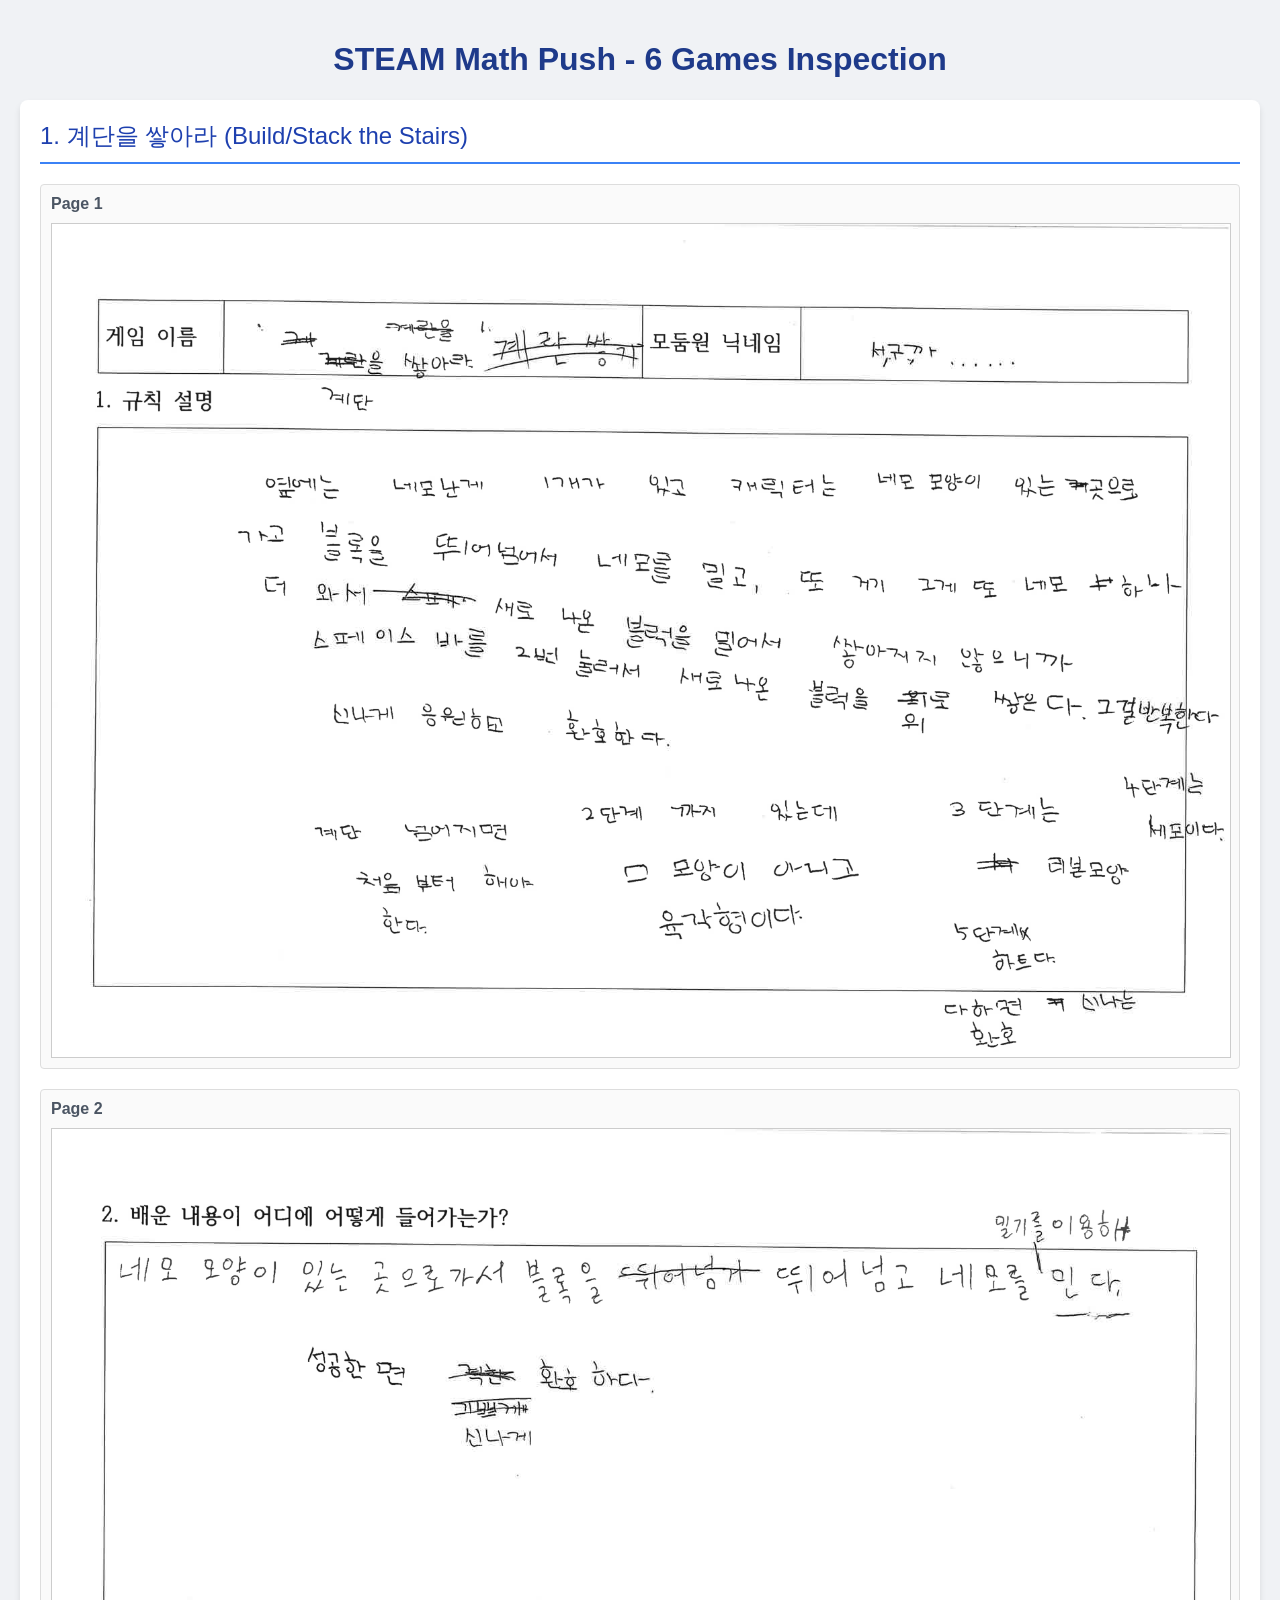
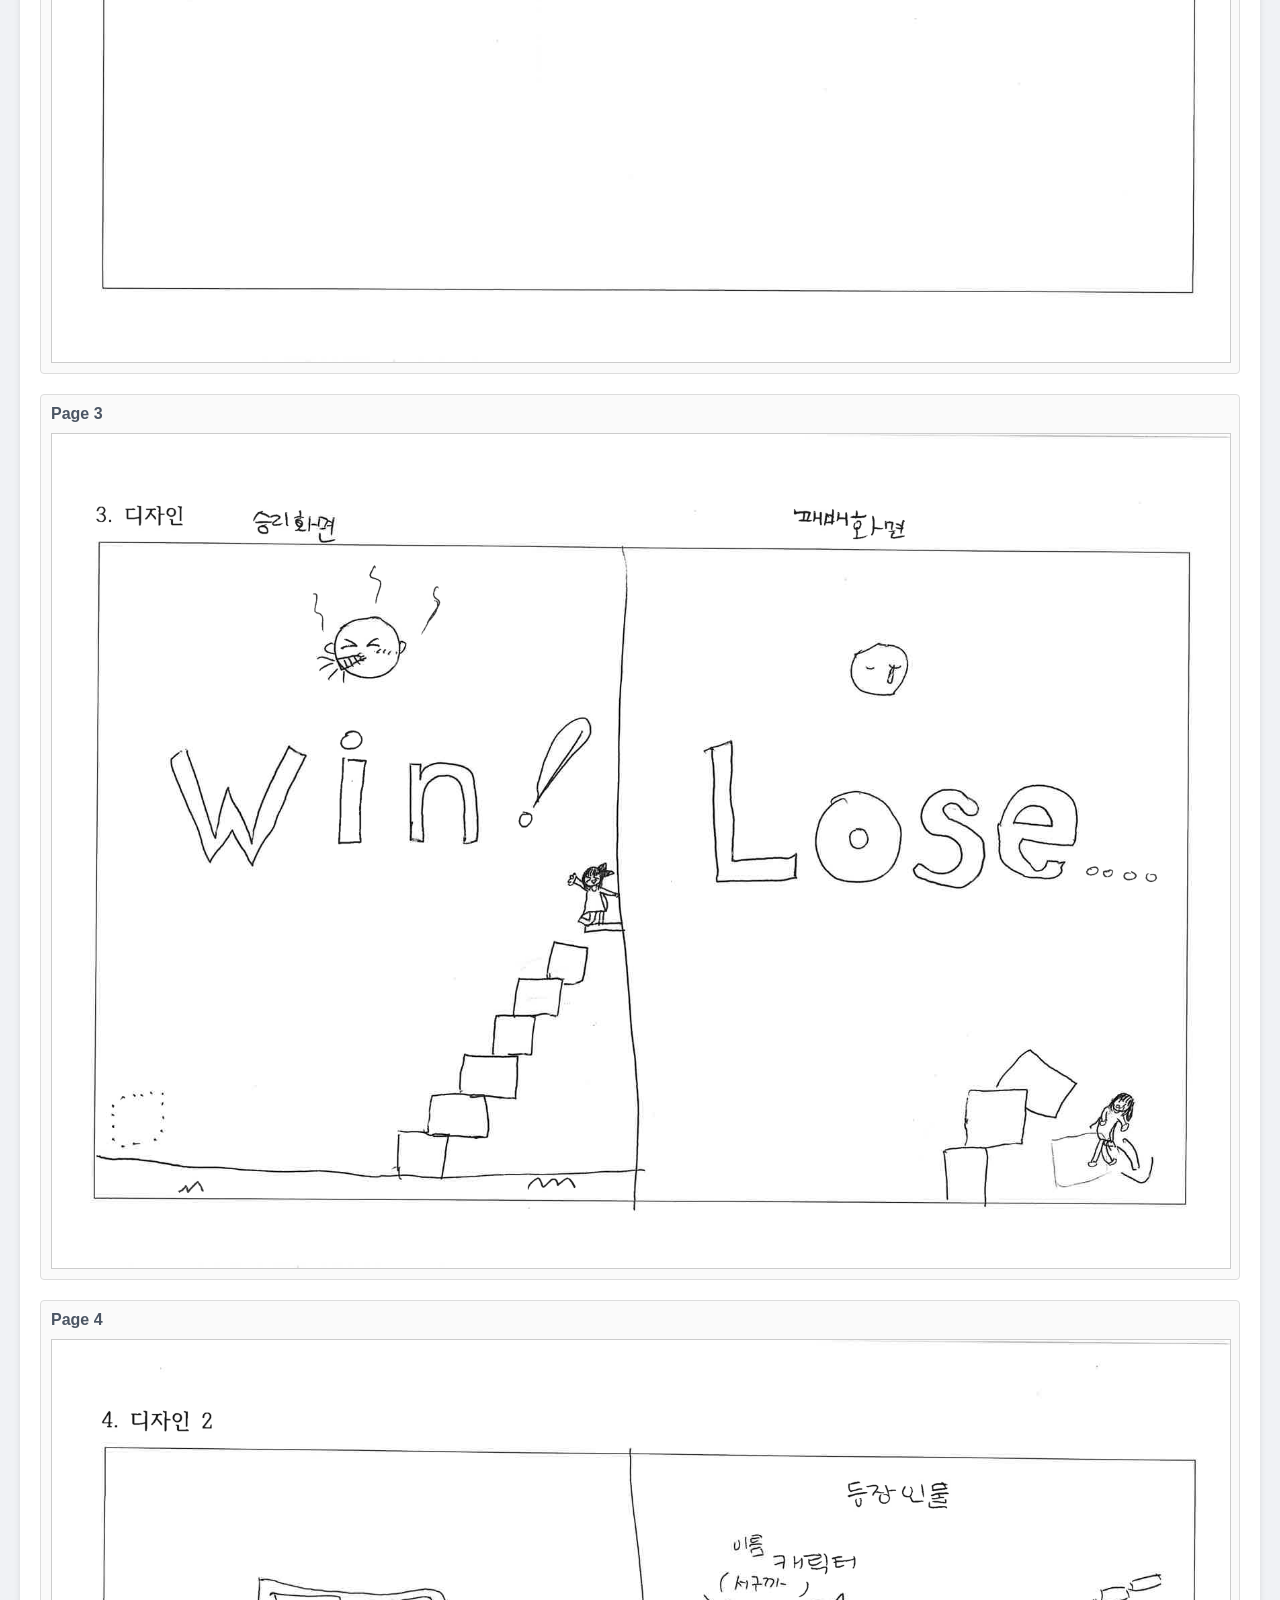
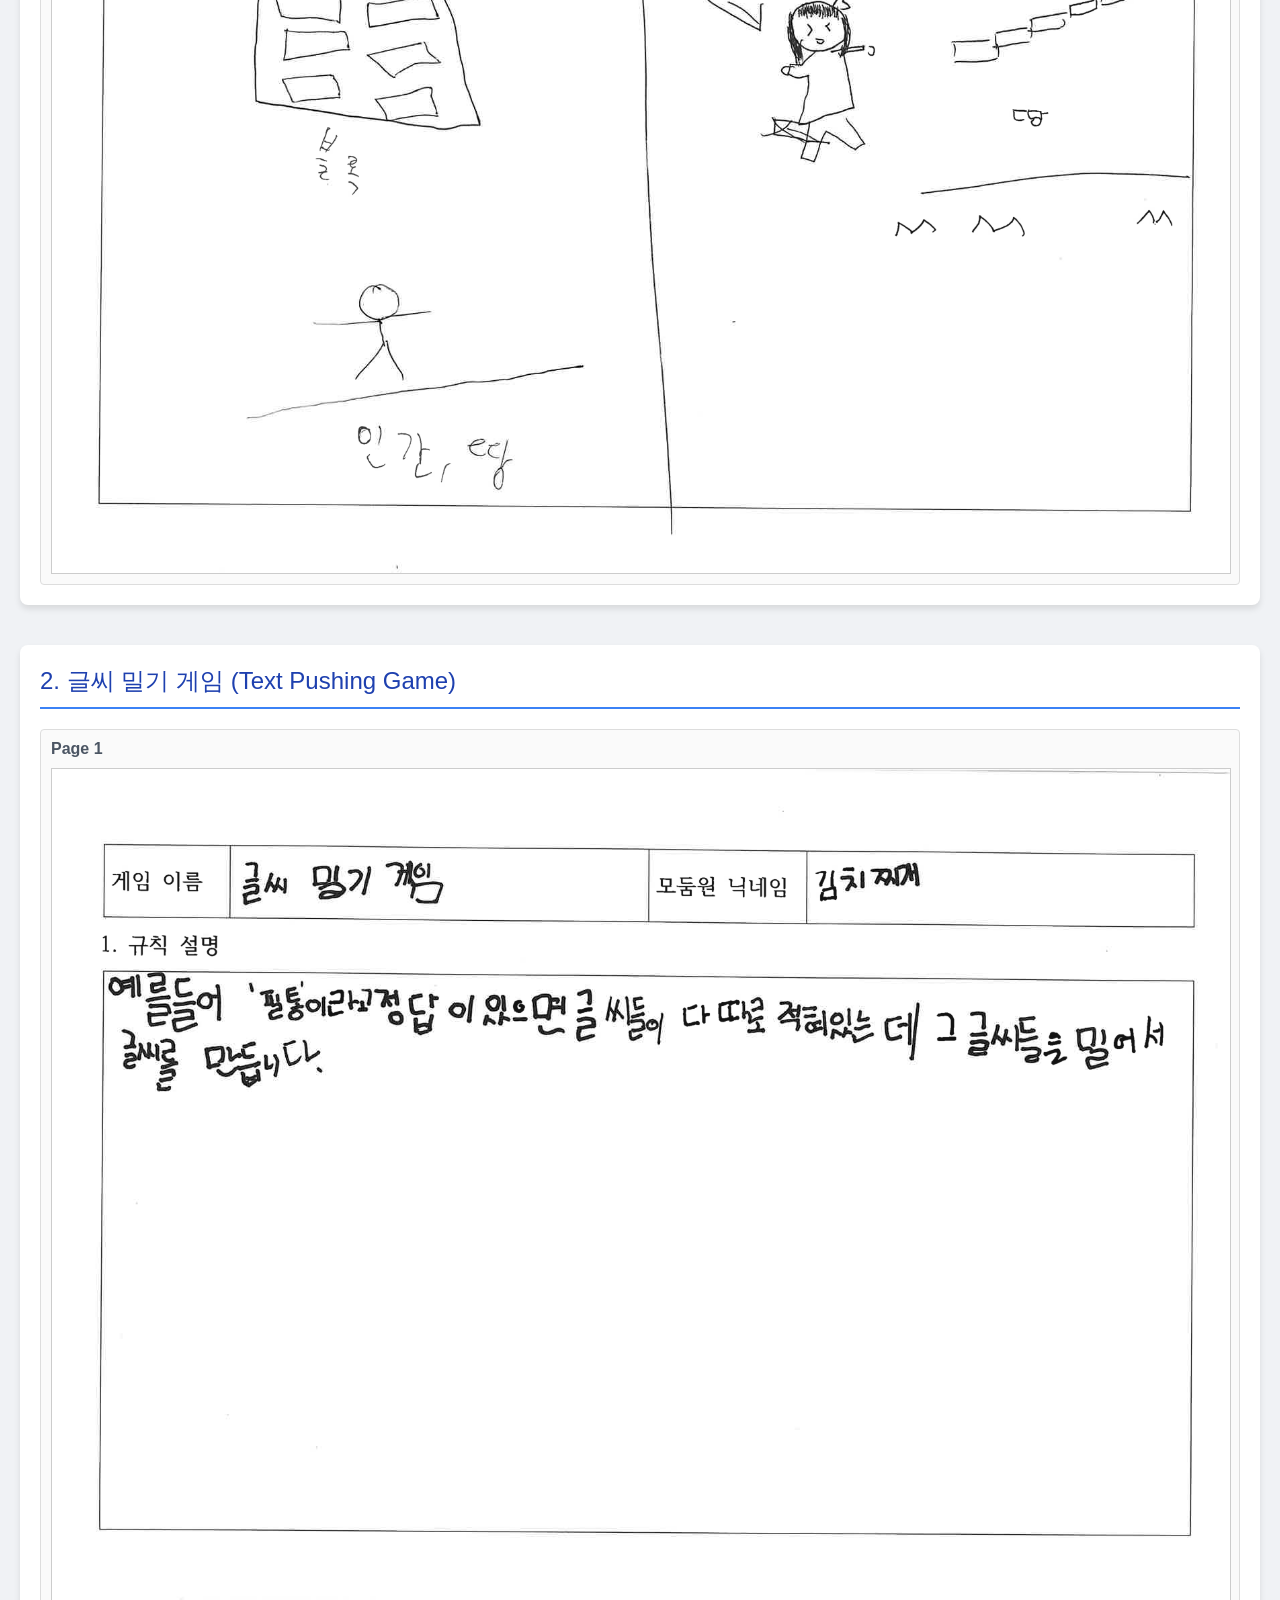
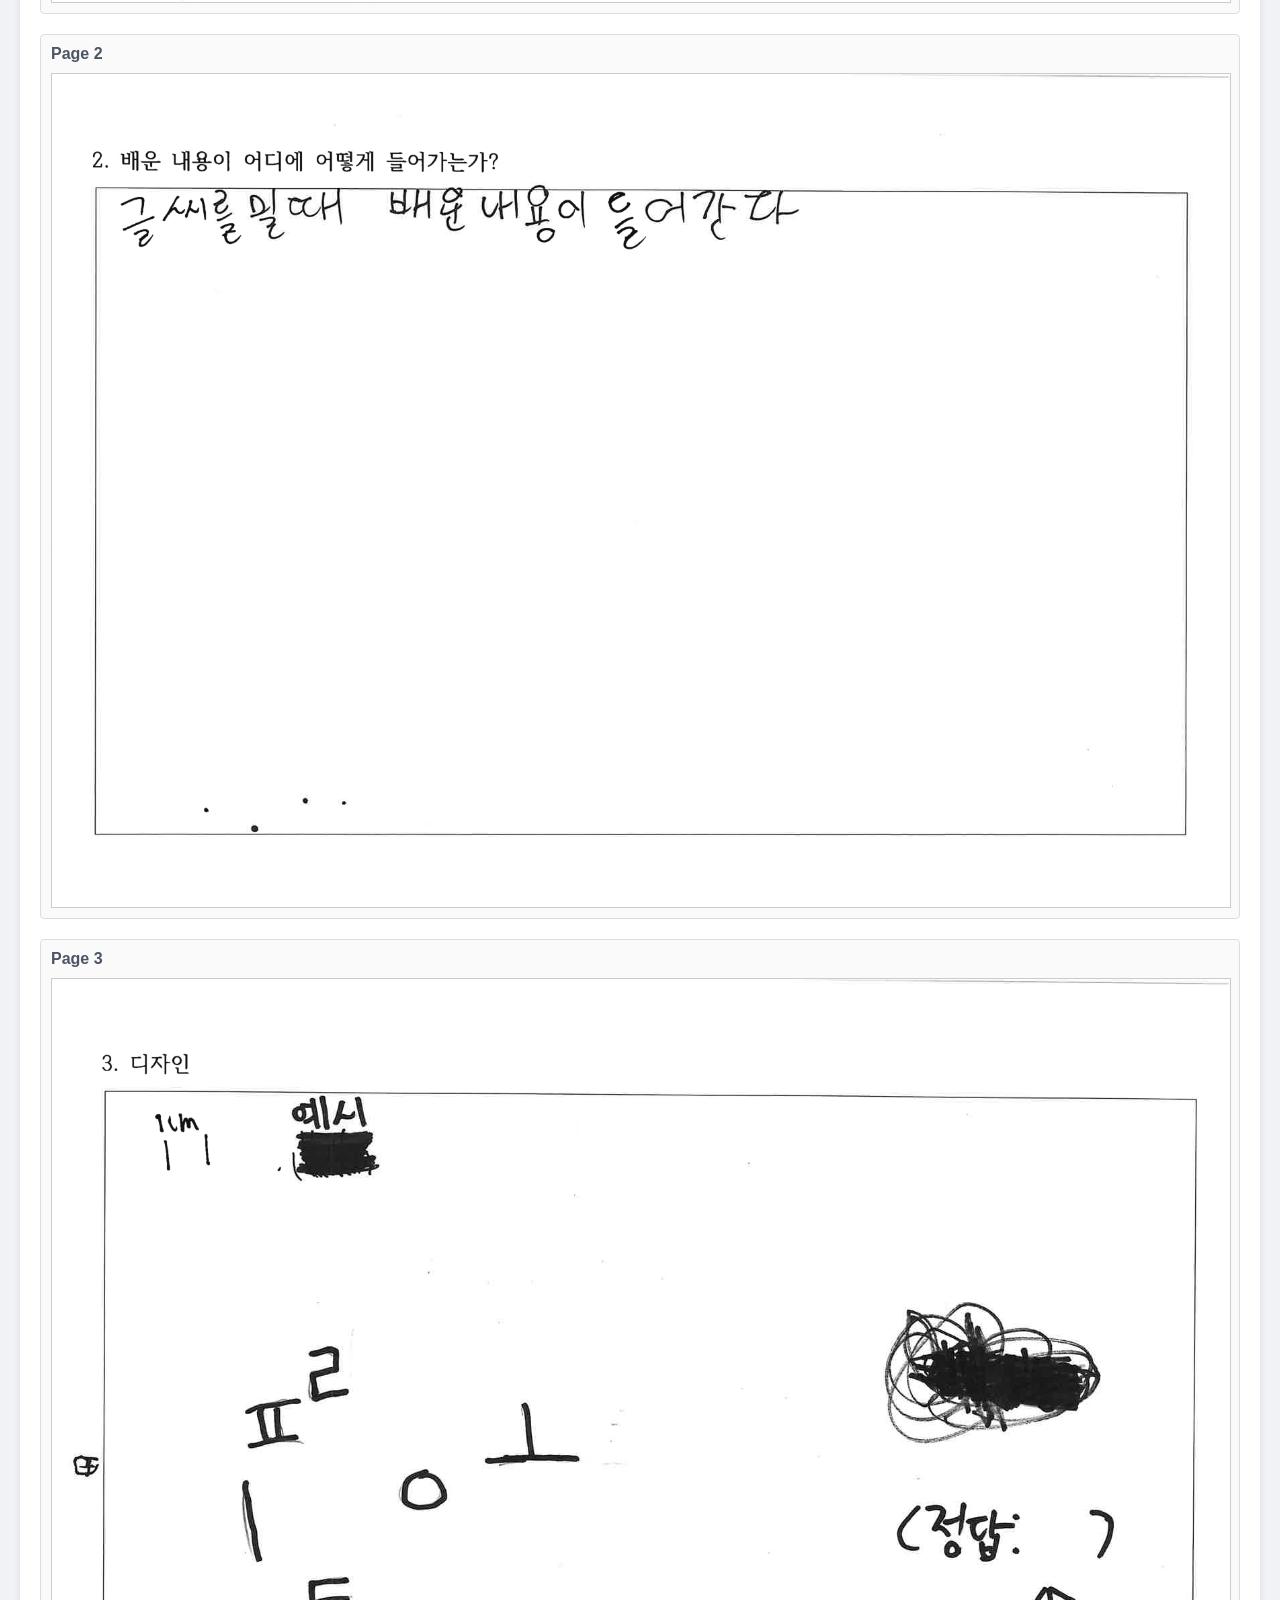
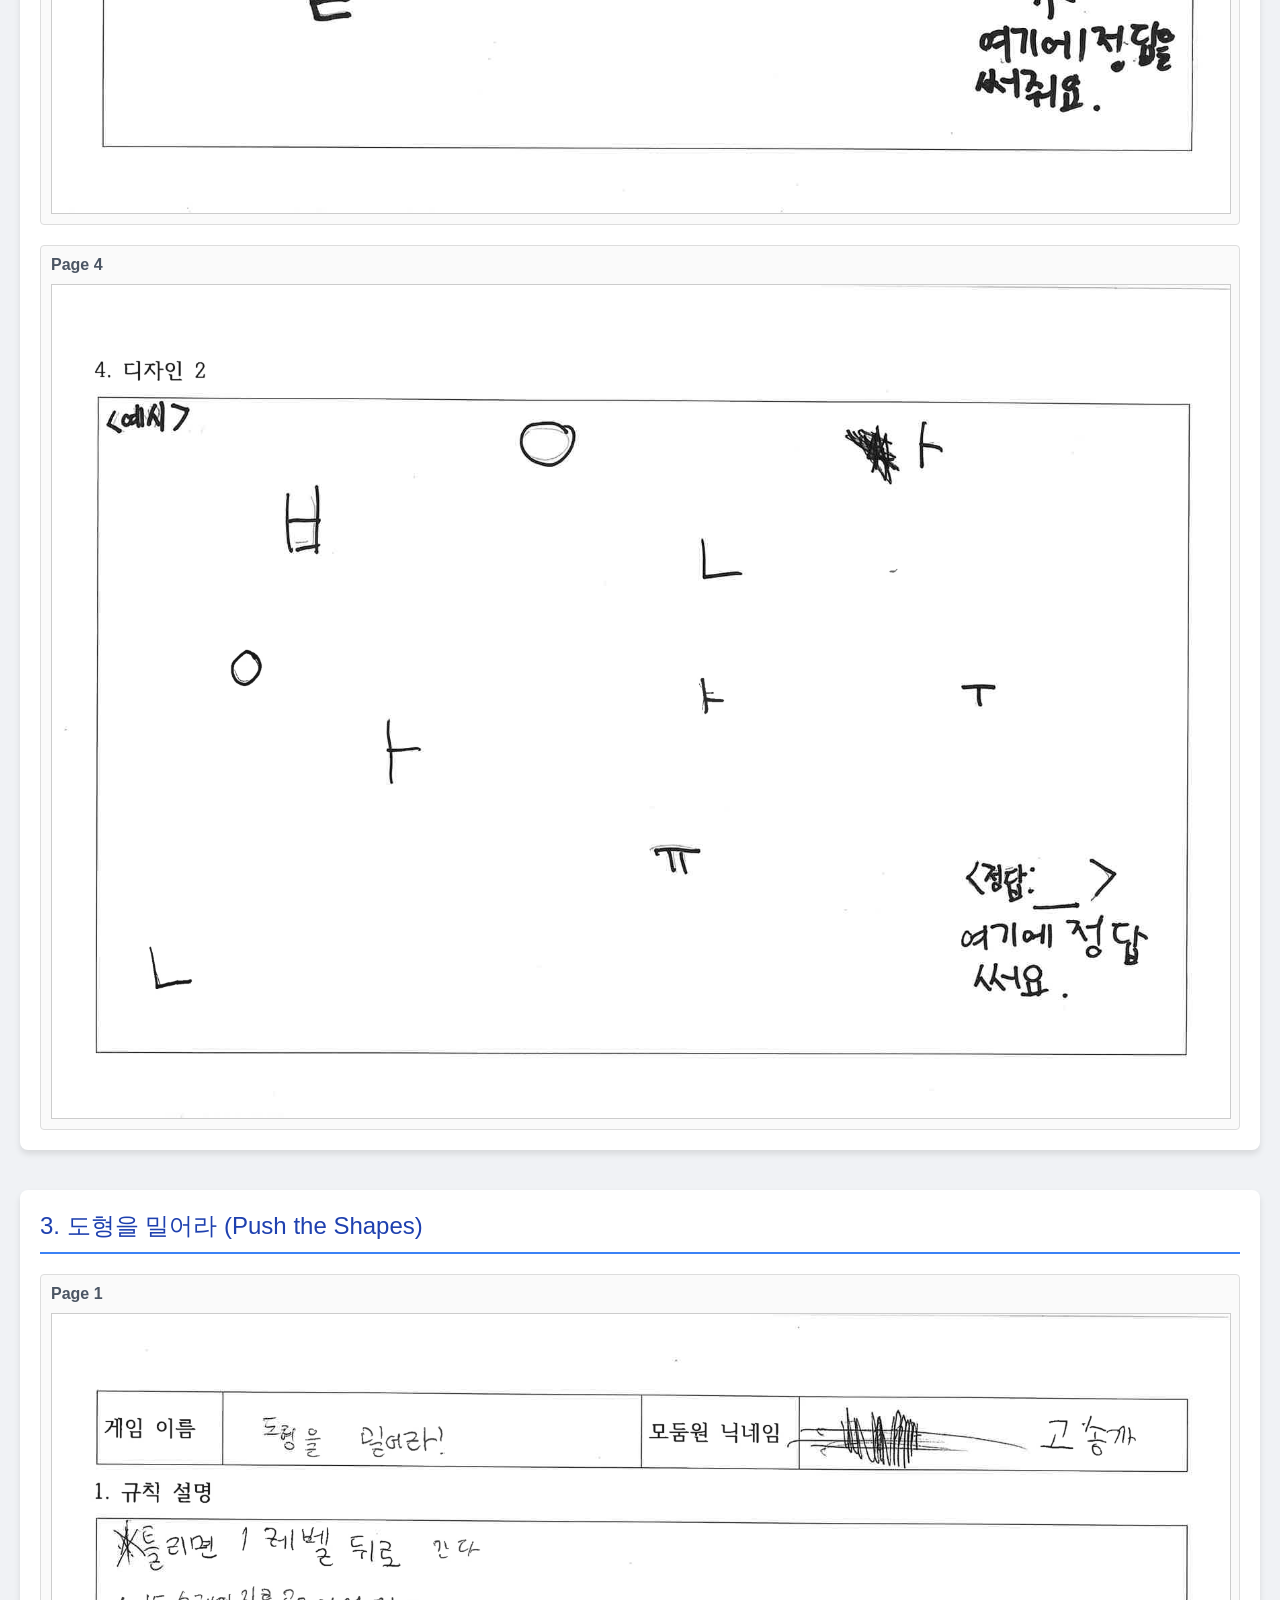
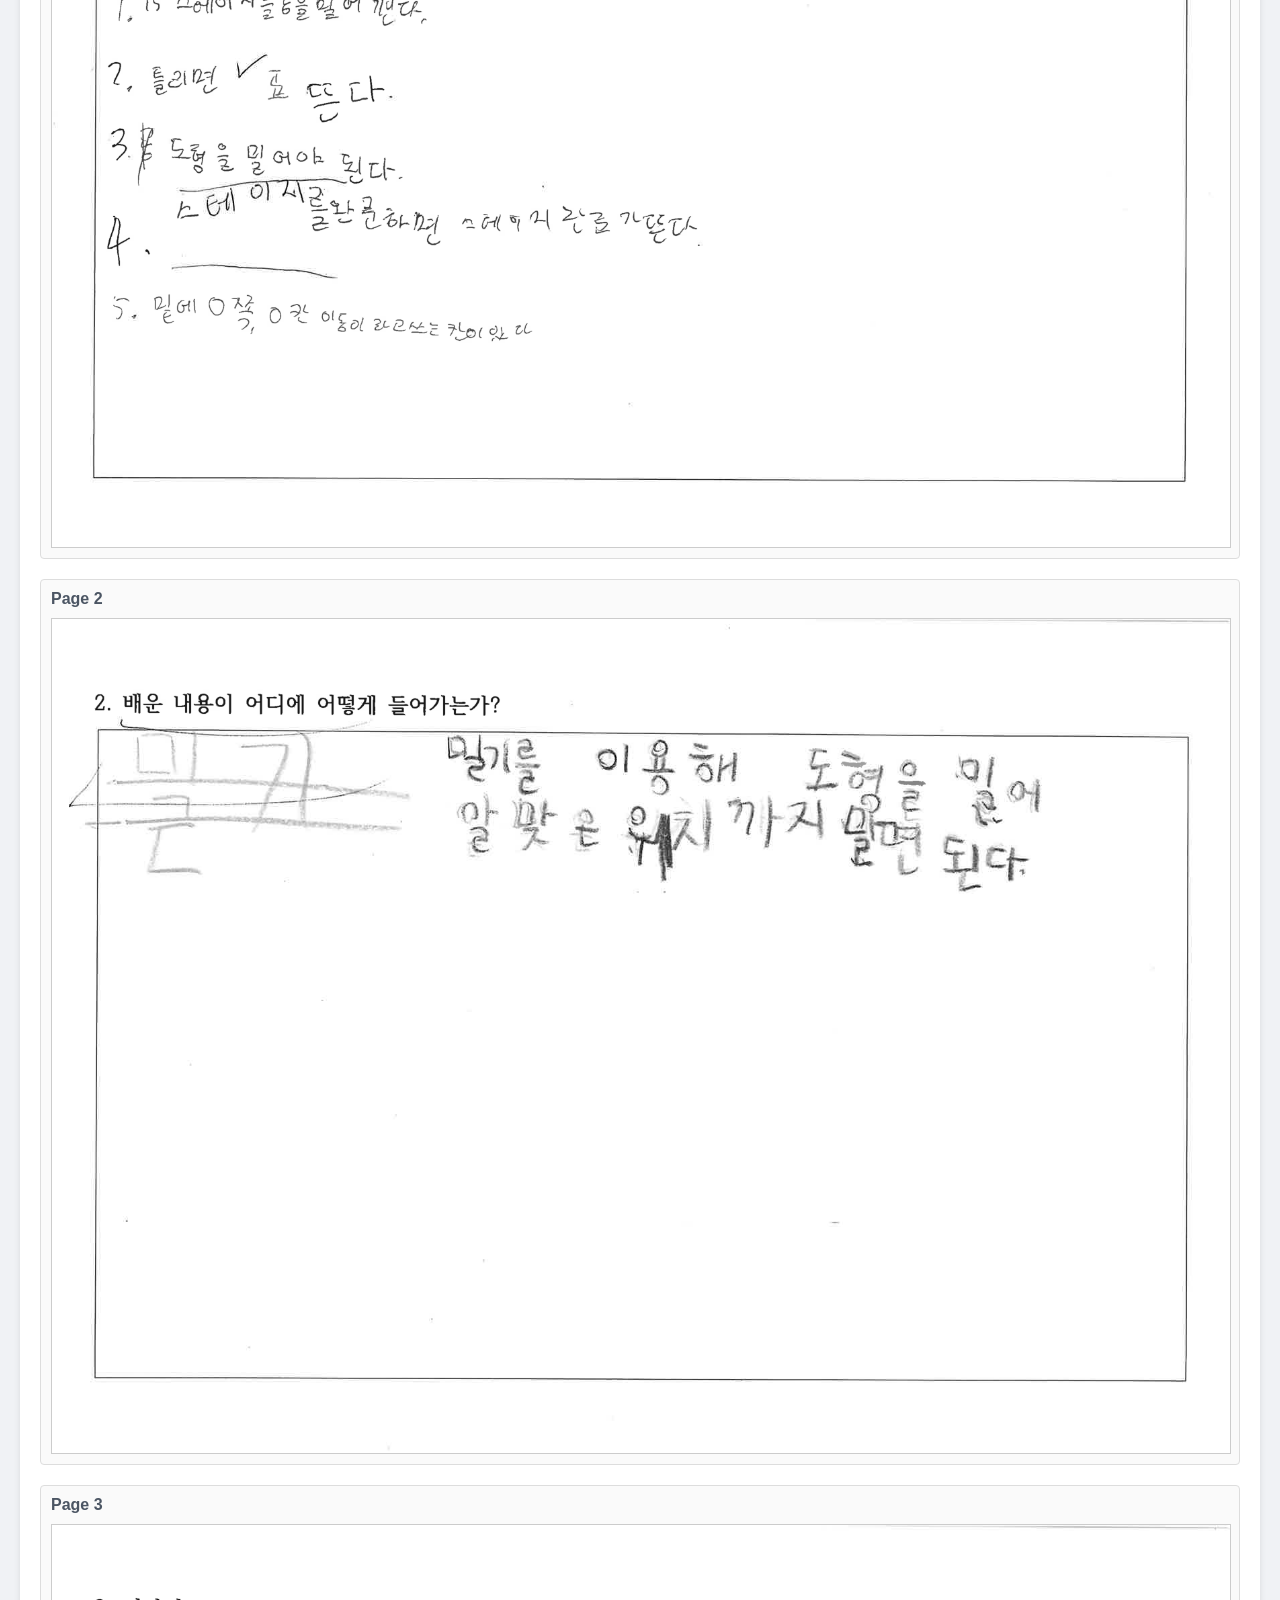
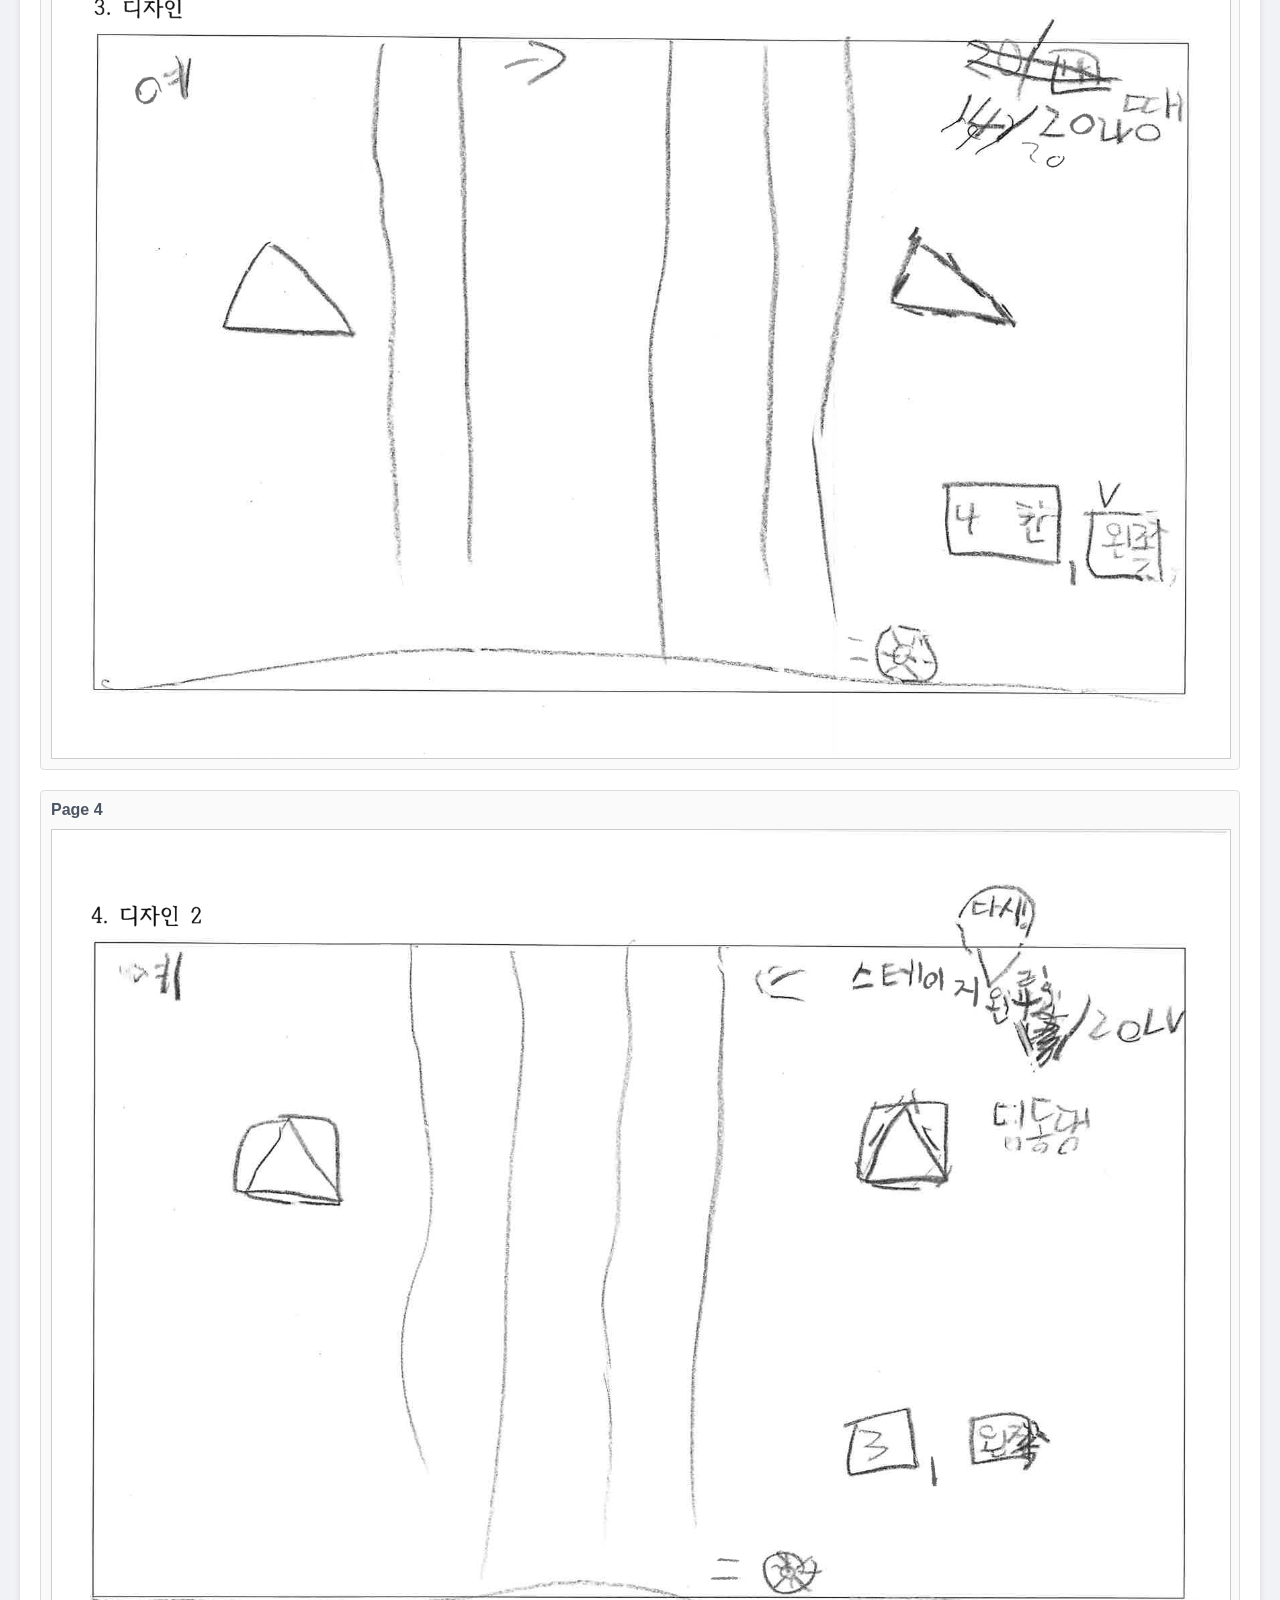
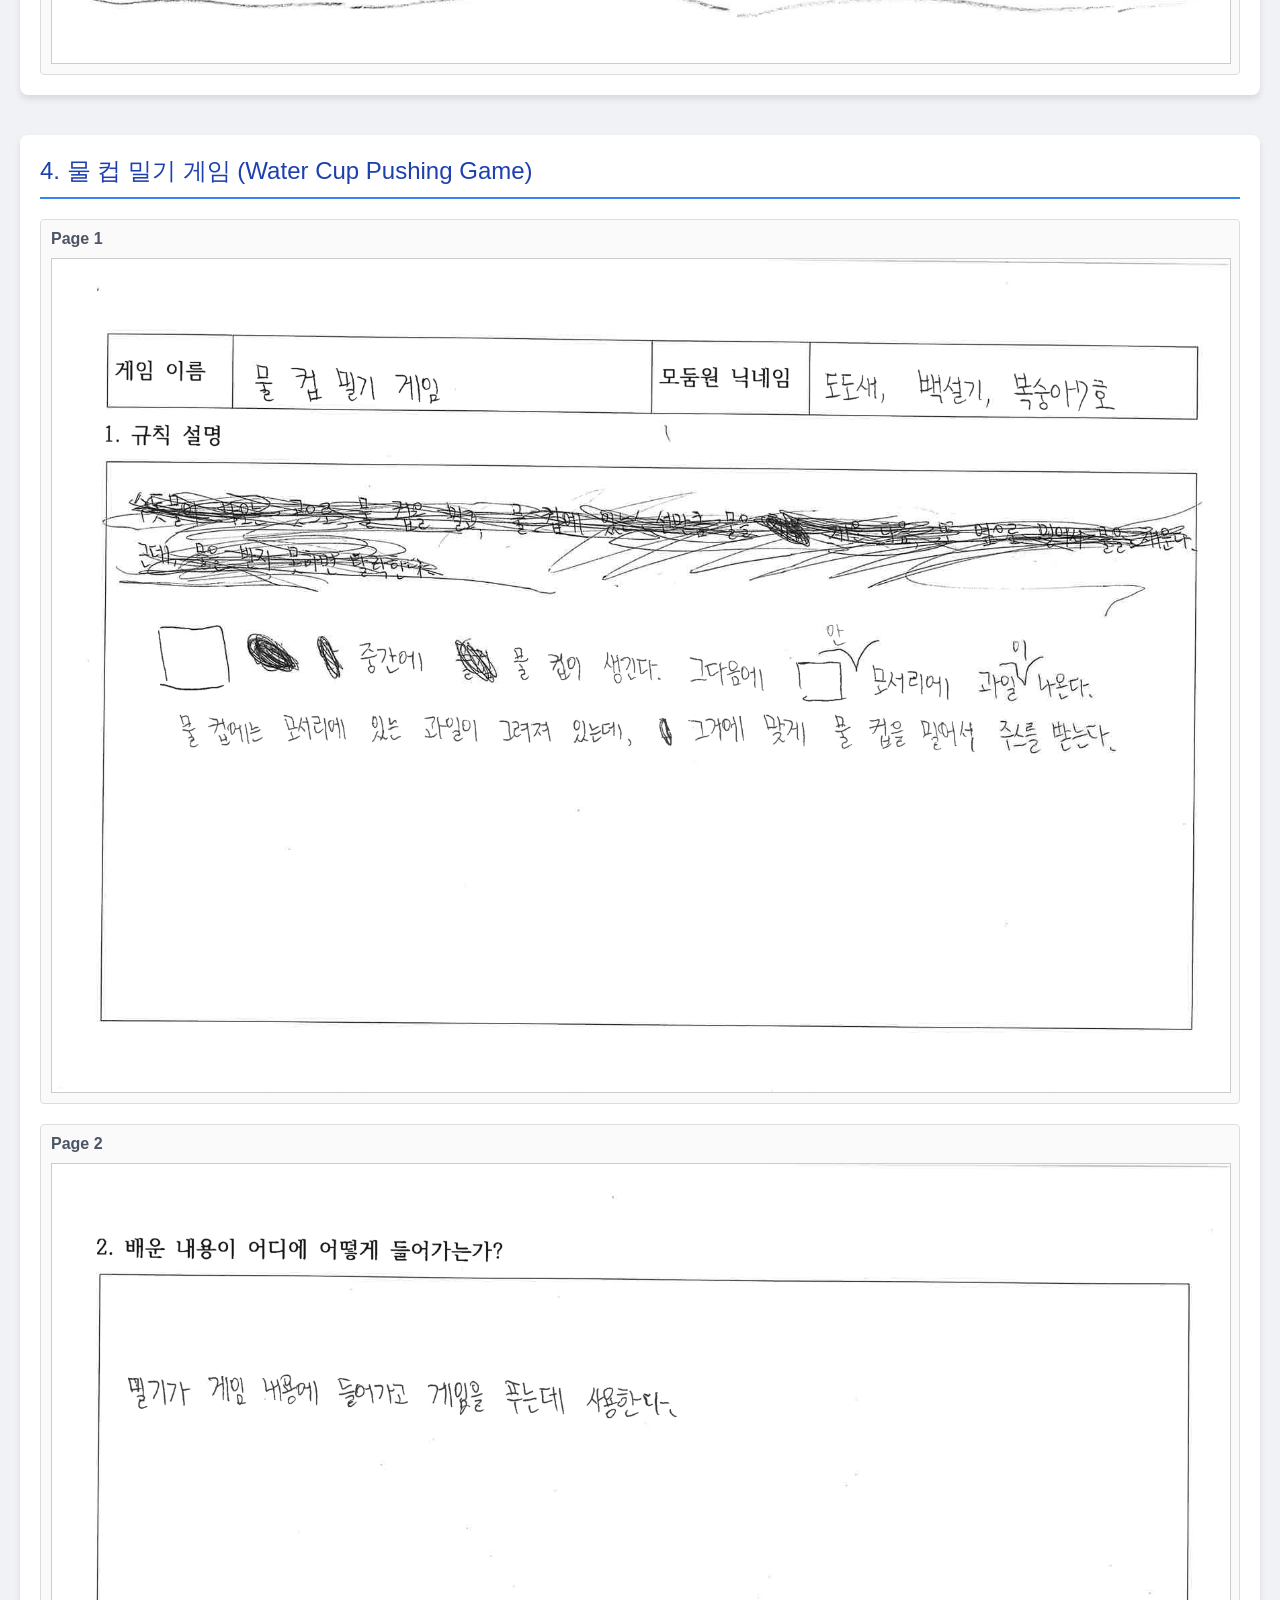
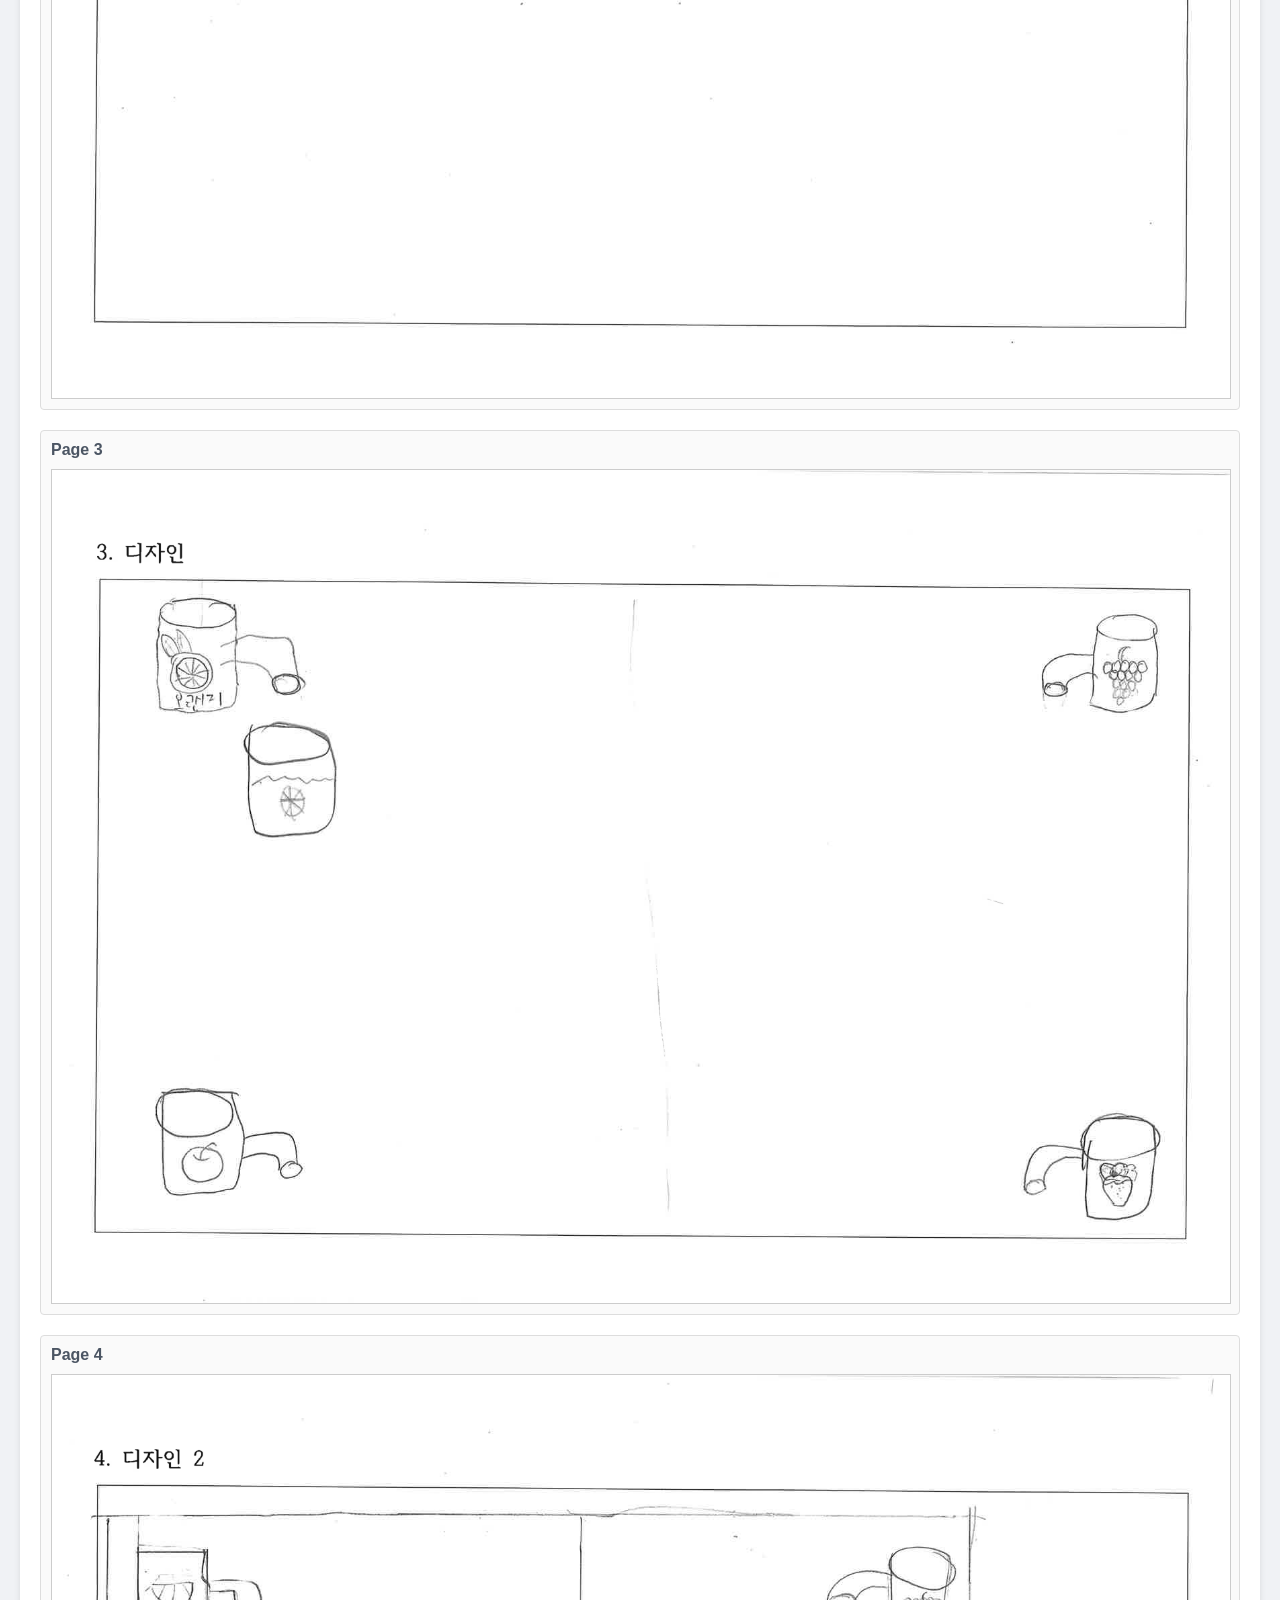
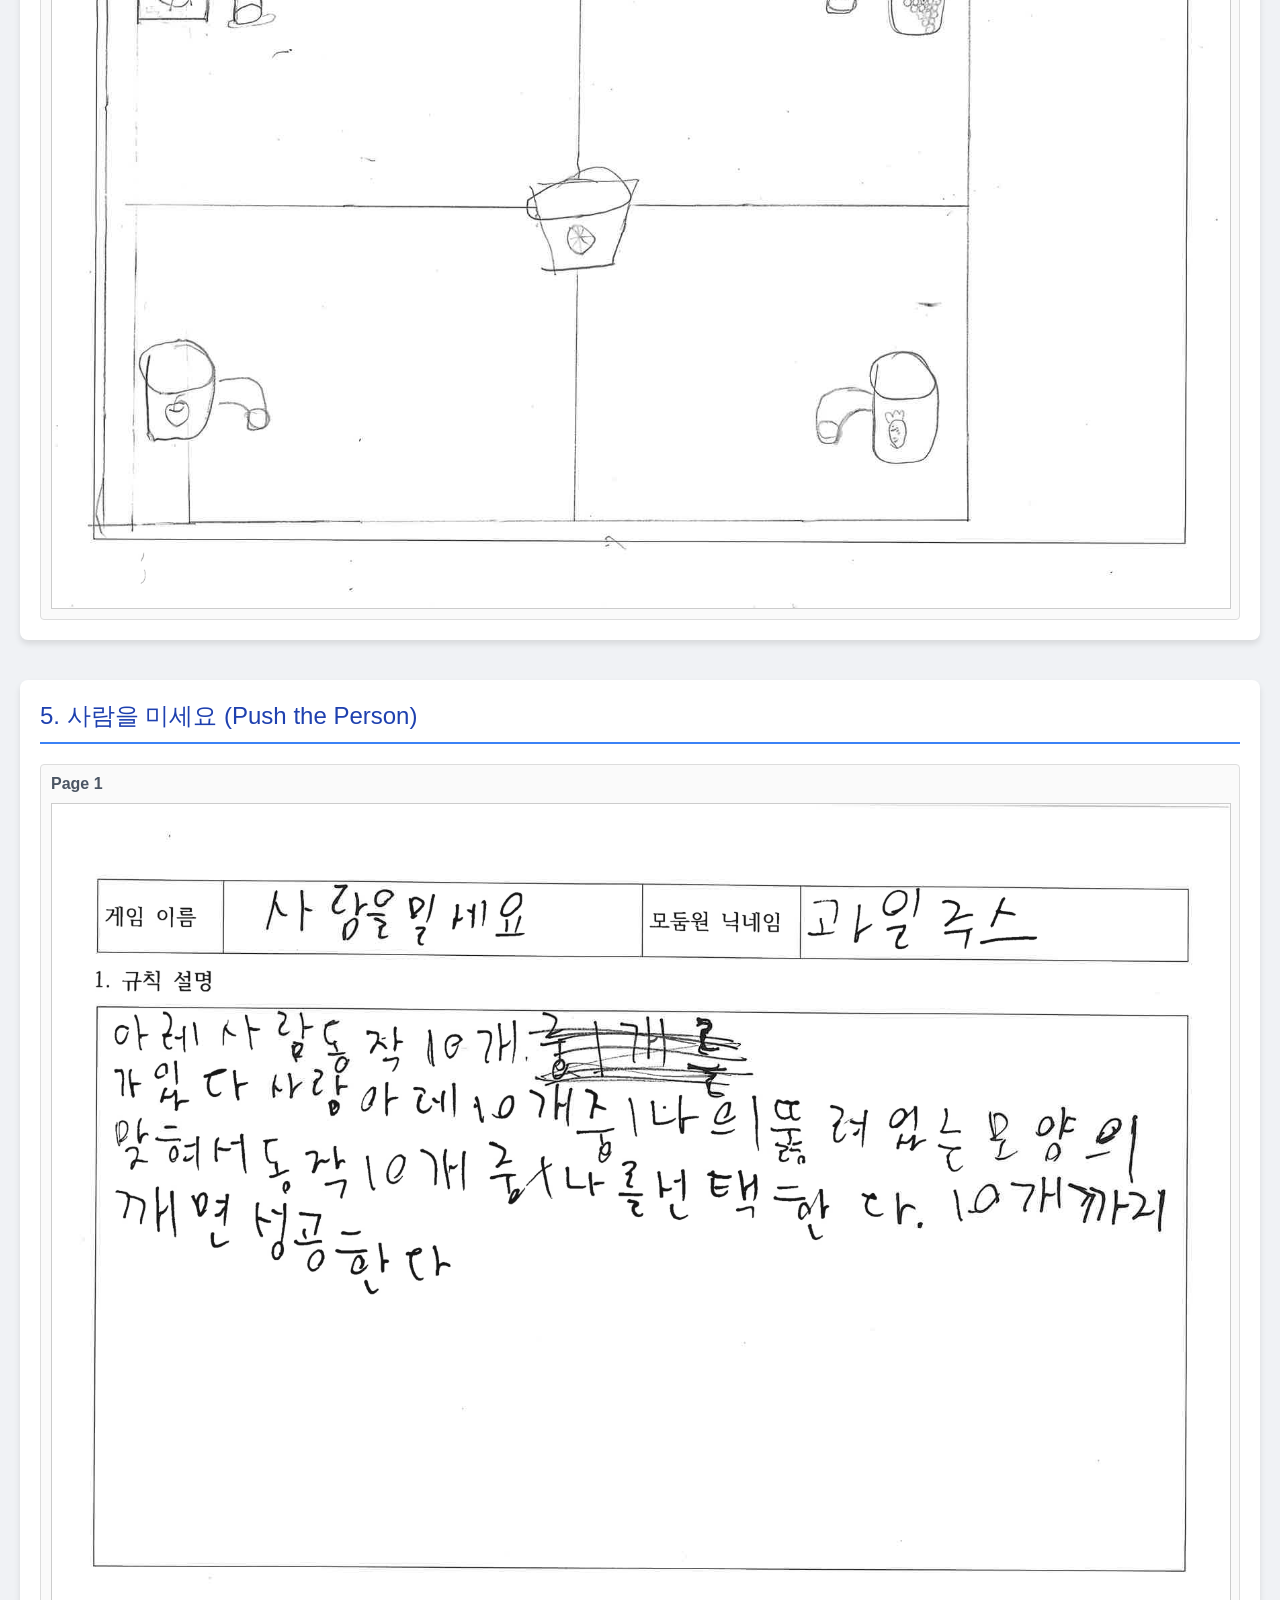
<file: inspect_games.html>
<!DOCTYPE html>
<html lang="ko">
<head>
    <meta charset="UTF-8">
    <title>STEAM Math Push Game Inspector</title>
    <style>
        body {
            font-family: Arial, sans-serif;
            background-color: #f0f2f5;
            margin: 0;
            padding: 20px;
            color: #333;
        }
        h1 {
            text-align: center;
            color: #1e3a8a;
        }
        .game-section {
            background-color: white;
            border-radius: 8px;
            box-shadow: 0 4px 6px rgba(0,0,0,0.1);
            margin-bottom: 40px;
            padding: 20px;
        }
        .game-title {
            font-size: 24px;
            color: #1e40af;
            border-bottom: 2px solid #3b82f6;
            padding-bottom: 10px;
            margin-top: 0;
        }
        .pages-grid {
            display: flex;
            flex-direction: column;
            gap: 20px;
            margin-top: 20px;
        }
        .page-container {
            border: 1px solid #ddd;
            border-radius: 4px;
            padding: 10px;
            background-color: #fafafa;
        }
        .page-title {
            font-weight: bold;
            margin-bottom: 10px;
            color: #4b5563;
        }
        img {
            max-width: 100%;
            height: auto;
            border: 1px solid #ccc;
            display: block;
            margin: 0 auto;
        }
    </style>
</head>
<body>
    <h1>STEAM Math Push - 6 Games Inspection</h1>
    
    <!-- 1. 계단을 쌓아라 -->
    <div class="game-section">
        <div class="game-title">1. 계단을 쌓아라 (Build/Stack the Stairs)</div>
        <div class="pages-grid">
            <div class="page-container">
                <div class="page-title">Page 1</div>
                <img src="source_images/계단을 쌓아라_page_1.png" alt="계단을 쌓아라 Page 1">
            </div>
            <div class="page-container">
                <div class="page-title">Page 2</div>
                <img src="source_images/계단을 쌓아라_page_2.png" alt="계단을 쌓아라 Page 2">
            </div>
            <div class="page-container">
                <div class="page-title">Page 3</div>
                <img src="source_images/계단을 쌓아라_page_3.png" alt="계단을 쌓아라 Page 3">
            </div>
            <div class="page-container">
                <div class="page-title">Page 4</div>
                <img src="source_images/계단을 쌓아라_page_4.png" alt="계단을 쌓아라 Page 4">
            </div>
        </div>
    </div>

    <!-- 2. 글씨 밀기 게임 -->
    <div class="game-section">
        <div class="game-title">2. 글씨 밀기 게임 (Text Pushing Game)</div>
        <div class="pages-grid">
            <div class="page-container">
                <div class="page-title">Page 1</div>
                <img src="source_images/글씨 밀기 게임_page_1.png" alt="글씨 밀기 게임 Page 1">
            </div>
            <div class="page-container">
                <div class="page-title">Page 2</div>
                <img src="source_images/글씨 밀기 게임_page_2.png" alt="글씨 밀기 게임 Page 2">
            </div>
            <div class="page-container">
                <div class="page-title">Page 3</div>
                <img src="source_images/글씨 밀기 게임_page_3.png" alt="글씨 밀기 게임 Page 3">
            </div>
            <div class="page-container">
                <div class="page-title">Page 4</div>
                <img src="source_images/글씨 밀기 게임_page_4.png" alt="글씨 밀기 게임 Page 4">
            </div>
        </div>
    </div>

    <!-- 3. 도형을 밀어라 -->
    <div class="game-section">
        <div class="game-title">3. 도형을 밀어라 (Push the Shapes)</div>
        <div class="pages-grid">
            <div class="page-container">
                <div class="page-title">Page 1</div>
                <img src="source_images/도형을 밀어라_page_1.png" alt="도형을 밀어라 Page 1">
            </div>
            <div class="page-container">
                <div class="page-title">Page 2</div>
                <img src="source_images/도형을 밀어라_page_2.png" alt="도형을 밀어라 Page 2">
            </div>
            <div class="page-container">
                <div class="page-title">Page 3</div>
                <img src="source_images/도형을 밀어라_page_3.png" alt="도형을 밀어라 Page 3">
            </div>
            <div class="page-container">
                <div class="page-title">Page 4</div>
                <img src="source_images/도형을 밀어라_page_4.png" alt="도형을 밀어라 Page 4">
            </div>
        </div>
    </div>

    <!-- 4. 물 컵 밀기 게임 -->
    <div class="game-section">
        <div class="game-title">4. 물 컵 밀기 게임 (Water Cup Pushing Game)</div>
        <div class="pages-grid">
            <div class="page-container">
                <div class="page-title">Page 1</div>
                <img src="source_images/물 컵 밀기 게임_page_1.png" alt="물 컵 밀기 게임 Page 1">
            </div>
            <div class="page-container">
                <div class="page-title">Page 2</div>
                <img src="source_images/물 컵 밀기 게임_page_2.png" alt="물 컵 밀기 게임 Page 2">
            </div>
            <div class="page-container">
                <div class="page-title">Page 3</div>
                <img src="source_images/물 컵 밀기 게임_page_3.png" alt="물 컵 밀기 게임 Page 3">
            </div>
            <div class="page-container">
                <div class="page-title">Page 4</div>
                <img src="source_images/물 컵 밀기 게임_page_4.png" alt="물 컵 밀기 게임 Page 4">
            </div>
        </div>
    </div>

    <!-- 5. 사람을 미세요 -->
    <div class="game-section">
        <div class="game-title">5. 사람을 미세요 (Push the Person)</div>
        <div class="pages-grid">
            <div class="page-container">
                <div class="page-title">Page 1</div>
                <img src="source_images/사람을 미세요_page_1.png" alt="사람을 미세요 Page 1">
            </div>
            <div class="page-container">
                <div class="page-title">Page 2</div>
                <img src="source_images/사람을 미세요_page_2.png" alt="사람을 미세요 Page 2">
            </div>
            <div class="page-container">
                <div class="page-title">Page 3</div>
                <img src="source_images/사람을 미세요_page_3.png" alt="사람을 미세요 Page 3">
            </div>
            <div class="page-container">
                <div class="page-title">Page 4</div>
                <img src="source_images/사람을 미세요_page_4.png" alt="사람을 미세요 Page 4">
            </div>
        </div>
    </div>

    <!-- 6. 인형가게 -->
    <div class="game-section">
        <div class="game-title">6. 인형가게 (Doll Shop)</div>
        <div class="pages-grid">
            <div class="page-container">
                <div class="page-title">Page 1</div>
                <img src="source_images/인형가게_page_1.png" alt="인형가게 Page 1">
            </div>
            <div class="page-container">
                <div class="page-title">Page 2</div>
                <img src="source_images/인형가게_page_2.png" alt="인형가게 Page 2">
            </div>
            <div class="page-container">
                <div class="page-title">Page 3</div>
                <img src="source_images/인형가게_page_3.png" alt="인형가게 Page 3">
            </div>
            <div class="page-container">
                <div class="page-title">Page 4</div>
                <img src="source_images/인형가게_page_4.png" alt="인형가게 Page 4">
            </div>
        </div>
    </div>
</body>
</html>
</file>
